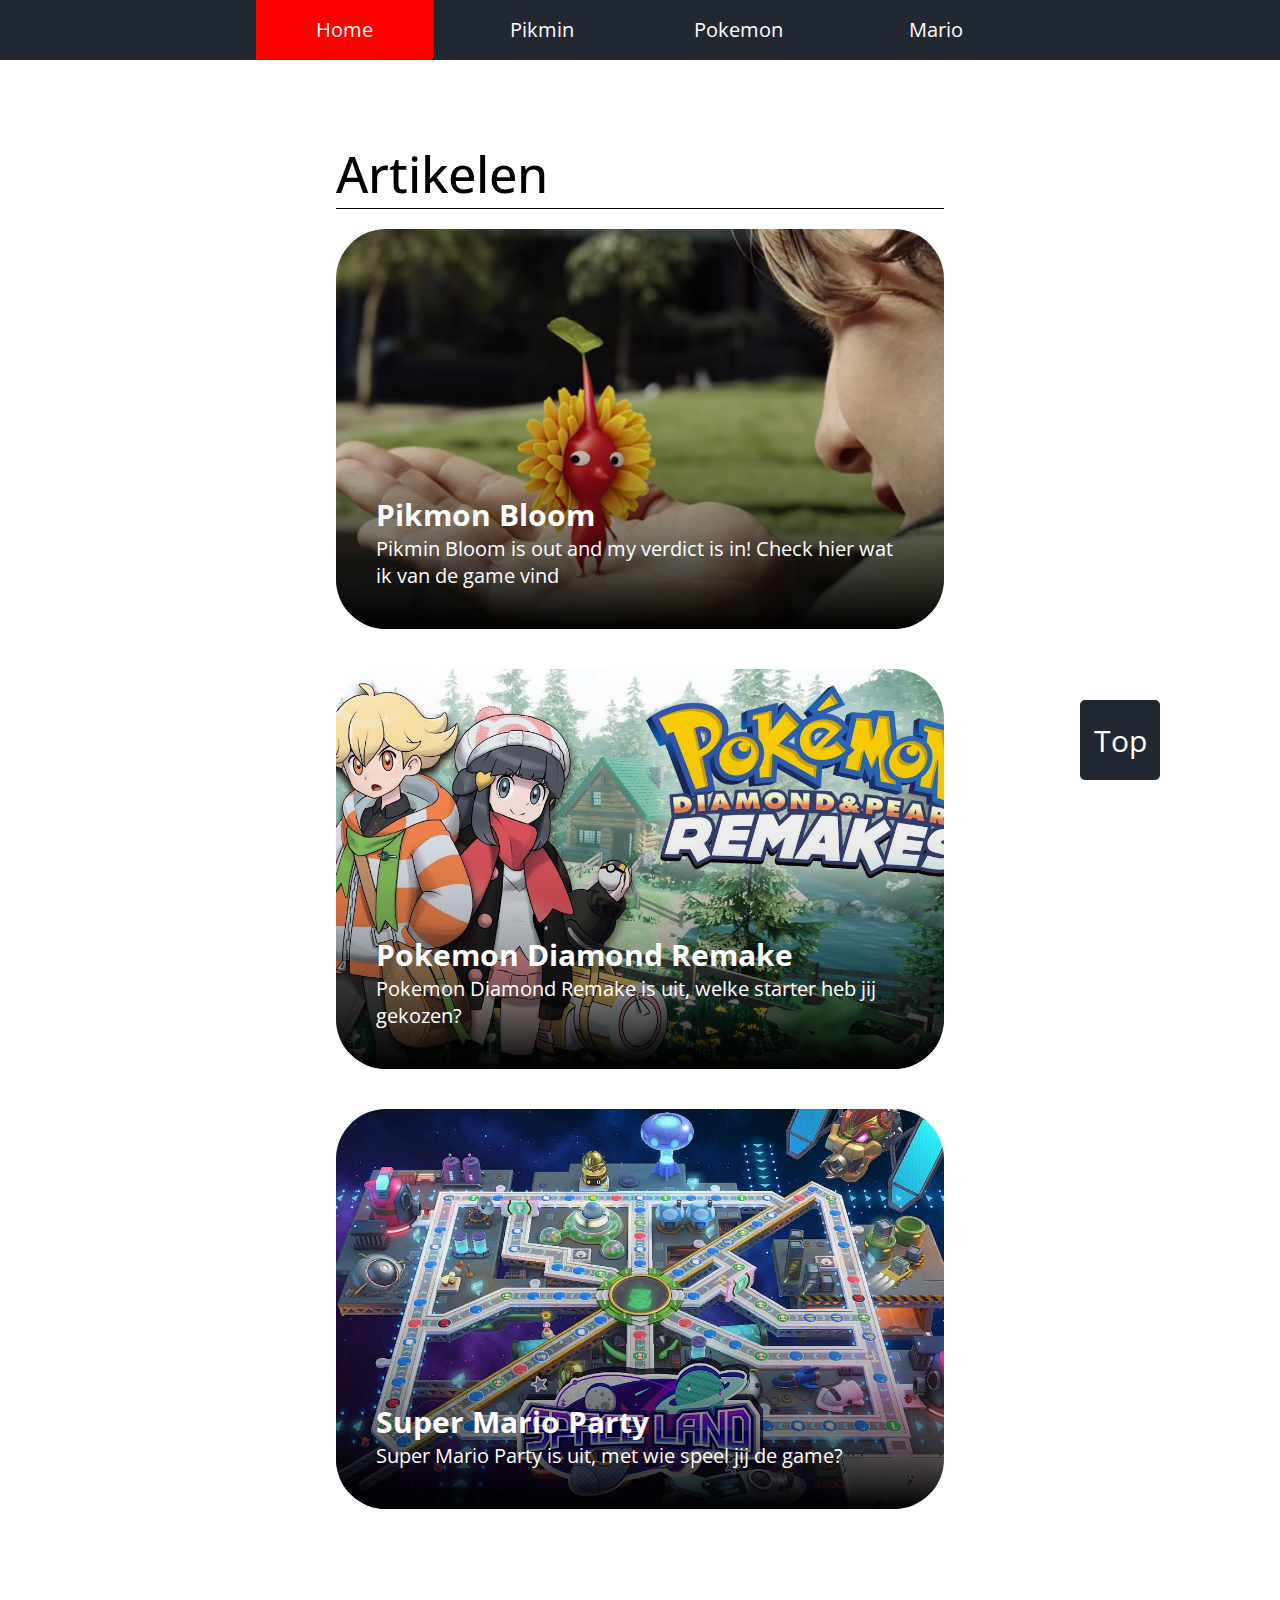
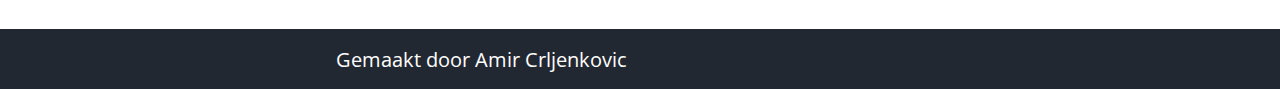
<file: f1m2ont/web/index.html>
<!DOCTYPE html>
<html lang="nl">

<head>
    <link rel="preconnect" href="https://fonts.googleapis.com">
    <link rel="preconnect" href="https://fonts.gstatic.com" crossorigin>
    <link
        href="https://fonts.googleapis.com/css2?family=Ceviche+One&family=Open+Sans:ital,wght@0,400;0,500;1,400&display=swap"
        rel="stylesheet">
    <link rel="stylesheet" href="css/style.css">
    <meta charset="UTF-8">
    <meta http-equiv="X-UA-Compatible" content="IE=edge">
    <meta name="viewport" content="width=device-width, initial-scale=1.0">
    <title>Amir's Game Blog</title>
</head>

<body>
    <header id="header">
        <nav>
            <ul>
                <li class="active"><a href="index.html">Home</a></li>
                <li><a href="pikminbloom.html">Pikmin</a></li>
                <li><a href="diamond.html">Pokemon</a></li>
                <li><a href="mario.html">Mario</a></li>
            </ul>
        </nav>
    </header>
    <main>
        <section>
        <h1>Artikelen</h1>
        <article class="box">
            <a href="pikminbloom.html">
                <figure>
                    <img src="img/pikminbloomcover.jpg"
                        alt="Verschillende kleine wezens (pikmin) in Verschillende kleuren">
                </figure>
                <section>
                    <h2>Pikmon Bloom</h2>
                    <p>Pikmin Bloom is out and my verdict is in! Check hier wat ik van de game vind</p>
                </section>
            </a>
        </article>
        <article class="box">
            <a href="diamond.html">
                <figure>
                    <img src="img/pokemondiamondremake.webp"
                        alt="2 pokemon trainers die je kan vinden in het spel Pokemon Diamond Remake">
                </figure>
                <section>
                    <h2>Pokemon Diamond Remake</h2>
                    <p>Pokemon Diamond Remake is uit, welke starter heb jij gekozen?</p>
                </section>
            </a>
        </article>
        <article class="box">
            <a href="mario.html">
                <figure>
                    <img src="img/marioparty.jpg" alt="1 van de meerdere mappen uit het spel Super Mario party">
                </figure>
                <section>
                    <h2>Super Mario Party</h2>
                    <p>Super Mario Party is uit, met wie speel jij de game?</p>
                </section>
            </a>
        </article>
        </section>
    </main>
    <a class="top" href="#header">Top</a>
    <footer>
        <p>Gemaakt door Amir Crljenkovic</p>
    </footer>

</body>

</html>
</file>
<file: f1m2ont/web/css/style.css>
*{
    margin:0;
    padding:0;
    box-sizing: border-box;
}

html{
    scroll-behavior: smooth;
}

body{
    font-size: 20px;
    font-family: 'Open Sans', sans-serif;
    font-weight: 400;
}

header, footer{
    background-color: #222831;
    color: white;
    height: 60px;
}

main{
    padding: 40px;
    min-height: 100vh;
    width: 60vw;
    margin:0 auto;
}

nav{
    width: 60vw;
    height: 100%;
    margin: 0 auto;
}

nav > ul{
    display: flex;
    list-style: none;
    height: 100%;
    width: 100%;
    align-items: center;
    justify-content: space-evenly;
    gap: 20px;
}

nav > ul > li{
    width: 100%;
    height: 100%; 
}

.active{
    background-color: red;
}

nav > ul > li > a{
    height: 100%;
    width: 100%;
    display: block;
    text-align: center;
    line-height: 60px;
    text-decoration: none;
    color: white;
}

h1{
    font-size:250%;
    margin-bottom:20px;
    border-bottom: 1px solid black;
    font-weight: 500;
}
section{
    width: 100%;
    padding: 40px;
}

article{
    width:100%;
    margin:0 auto;
    padding: 40px;
}

.box{
    width: 100%;
    height: 400px;
    position: relative;
    padding: 0;
    margin-bottom: 40px;
}

.box > a > figure{
    width: 100%;
    height: 100%;
}

.box > a > figure > img{
    width: 100%;
    height: 100%;
    object-fit: cover;
    border-radius: 50px;
}

.box > a > figure > img:hover{
    transform: none;
}

.box > a > section{
    position: absolute;
    bottom: 0%;
    left: 0%;
    padding: 40px;
    color: white;
    width: 100%;
    height: 100%;
    background: linear-gradient(transparent, 80%,black);
    border-radius: 50px;
    display: flex;
    justify-content: flex-end;
    flex-direction: column;
}

figure{
    margin-bottom: 40px;
}

img{
    width: 100%;
    border-radius: 5px;
    transition: 0.2s transform;
}

img:hover{
   transform: scale(1.05);
}

p{
    margin-bottom: 40px;
}

p:last-of-type{
    margin-bottom: 0;
}

figcaption{
    font-size: 80%;
    font-style: italic;
    font-weight: 400;
}

audio{
    display: block;
    margin-top: 20px;
}

video{
    width: 100%;
    margin-bottom: 20px;
    border-radius: 5px;
}

.top{
    width: 80px;
    height: 80px;
    background-color: #222831;
    border: none;
    font-size: 150%;
    font-family: 'Open Sans', sans-serif;
    border-radius: 5px;
    color: white;
    position: fixed;
    bottom: 120px;
    right: 120px;
    text-decoration: none;
    display: flex;
    justify-content: center;
    align-items: center;
}
footer{
    display: flex;
    align-items: center;
    align-items: center;
}

footer > p{
    width: 60vw;
    margin:0 auto;
    padding-left: 80px;
}

@media screen and (max-width:1000px){
    main{
        width: 80vw;
    }
    footer > p{
        width: 80vw;
    }
    img:hover{
        transform: none;
    }
    
    .top{
        width: 60px;
        height: 60px;
        bottom: 60px;
        right: 60px;
    }

    header {
        height: auto;
    }

    nav{
        width: 100%;
    }

    nav > ul{
        display: block;
    }
}

@media screen and (max-width: 600px){
    body{
        font-size: 16px;
    }
    main{
        width:100vw;
        padding: 20px;
    }
    h1{
        font-size: 180%;
    }
    footer > p{
        width:100vw; 
        padding-left: 60px; 
    }
}
</file>
